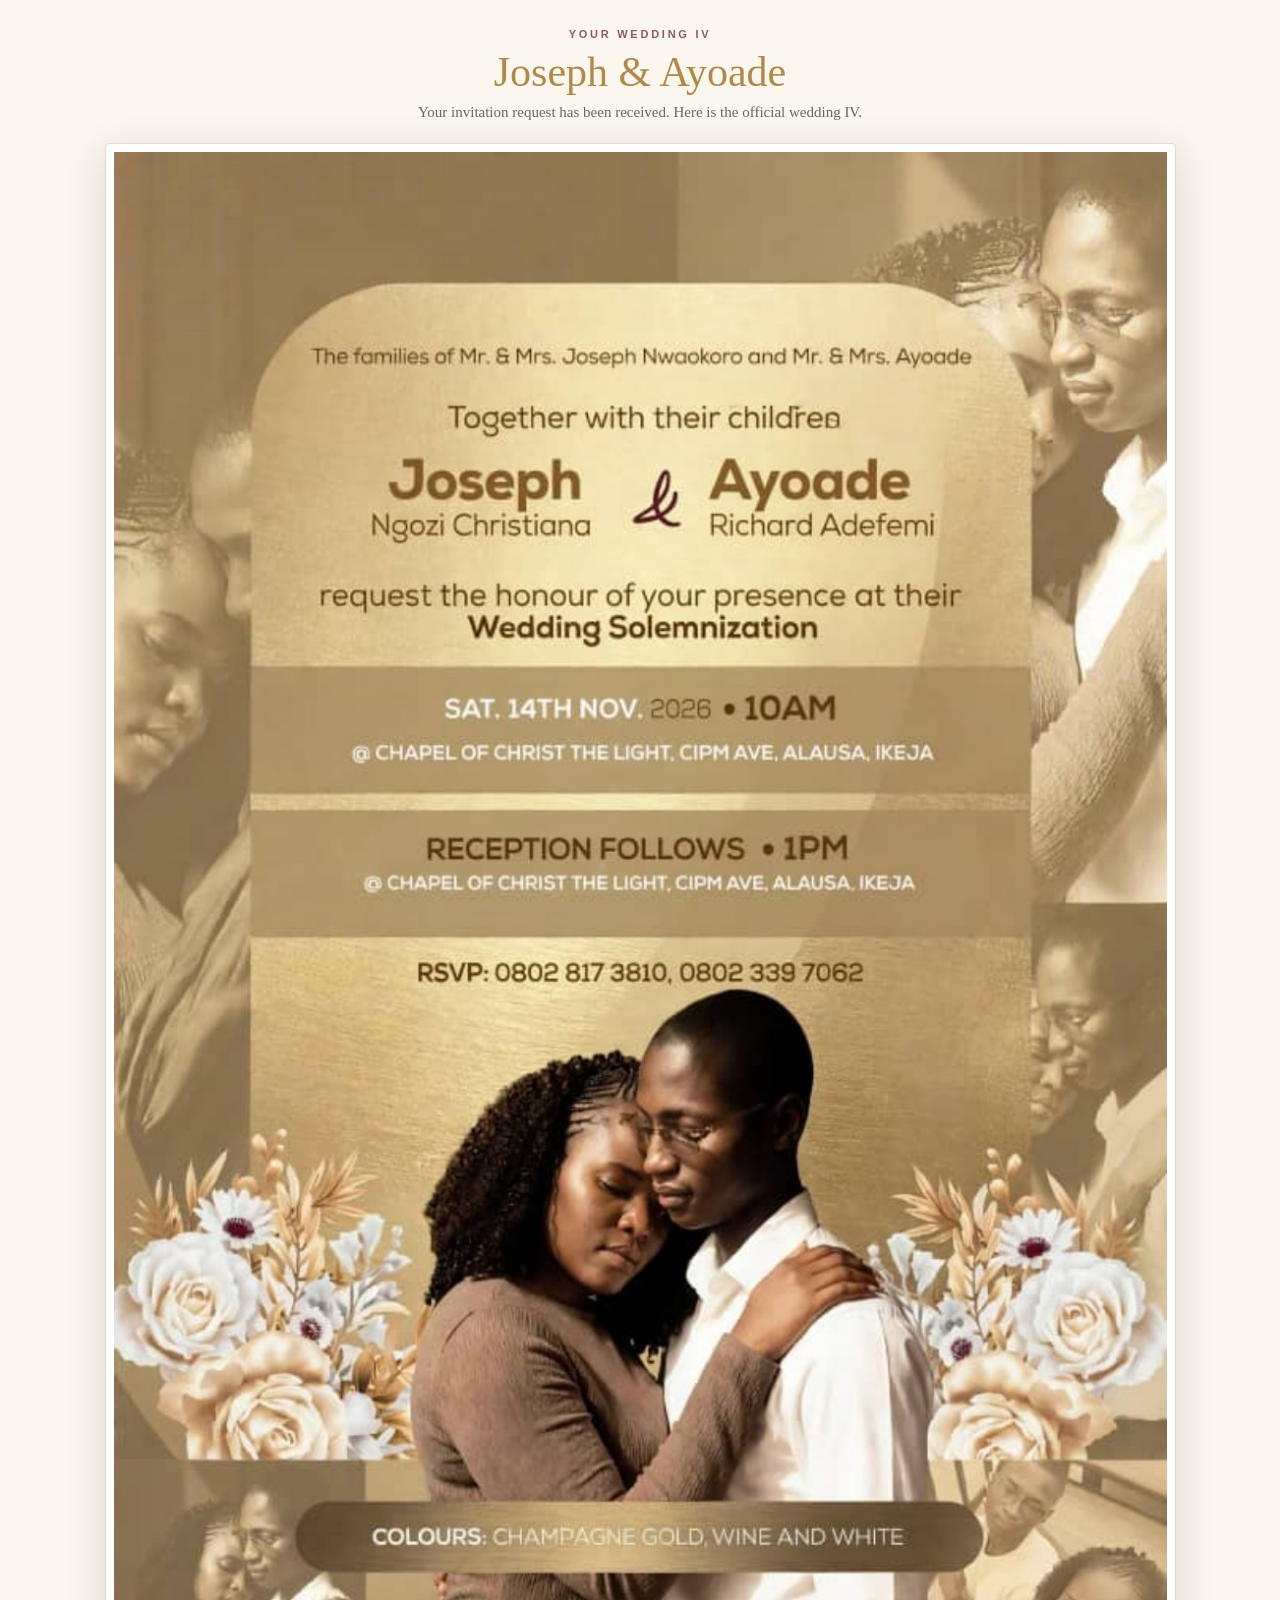
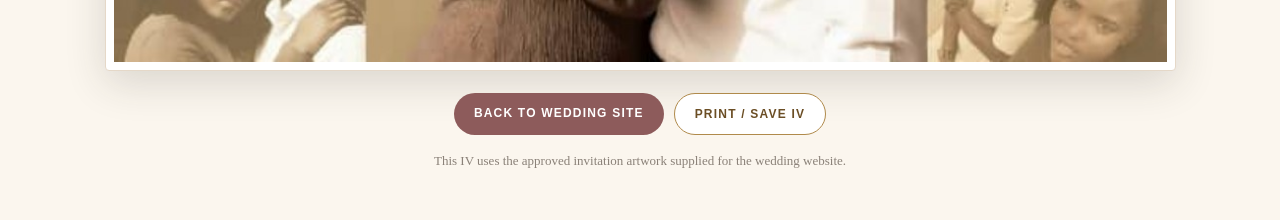
<file: invitation.html>
<!doctype html>
<html lang="en">

<head>
  <meta charset="UTF-8" />
  <meta name="viewport" content="width=device-width, initial-scale=1.0" />
  <title>Wedding IV | Joseph & Ayoade</title>
  <style>
    :root {
      --cream: #fbf6ee;
      --ink: #2d2926;
      --gold: #b08a4b;
      --rose: #8d5b5b;
    }

    * {
      box-sizing: border-box;
    }

    html,
    body {
      margin: 0;
      min-height: 100%;
      background: var(--cream);
      color: var(--ink);
    }

    body {
      font-family: Georgia, "Times New Roman", serif;
      padding: 28px 16px 48px;
    }

    .page {
      width: min(1071px, 100%);
      margin: auto;
      text-align: center;
    }

    .header {
      margin: 0 auto 18px;
    }

    .eyebrow {
      font:
        700 11px Arial,
        sans-serif;
      letter-spacing: 0.25em;
      text-transform: uppercase;
      color: var(--rose);
      margin-bottom: 8px;
    }

    h1 {
      margin: 0;
      color: var(--gold);
      font-size: clamp(26px, 4vw, 42px);
      font-weight: 400;
    }

    .sub {
      margin: 8px 0 22px;
      color: #6d655e;
      font-size: 15px;
    }

    .iv-wrap {
      background: white;
      padding: 8px;
      box-shadow: 0 12px 40px rgba(45, 41, 38, 0.16);
      border: 1px solid #e5d8c8;
      border-radius: 4px;
    }

    .iv {
      display: block;
      width: 100%;
      height: auto;
    }

    .actions {
      display: flex;
      gap: 10px;
      justify-content: center;
      flex-wrap: wrap;
      margin-top: 22px;
    }

    .actions a {
      display: inline-block;
      text-decoration: none;
      padding: 13px 20px;
      border-radius: 999px;
      font:
        700 12px Arial,
        sans-serif;
      letter-spacing: 0.1em;
      text-transform: uppercase;
    }

    .primary {
      background: var(--rose);
      color: white;
    }

    .secondary {
      border: 1px solid var(--gold);
      color: #6b4e25;
      background: white;
    }

    .note {
      margin: 16px auto 0;
      max-width: 650px;
      color: #8a8178;
      font-size: 13px;
      line-height: 1.6;
    }

    @media (max-width: 520px) {
      body {
        padding: 12px 8px 30px;
      }

      .iv-wrap {
        padding: 4px;
      }

      .sub {
        font-size: 14px;
      }
    }

    @media print {
      body {
        background: white;
        padding: 0;
      }

      .header,
      .actions,
      .note {
        display: none;
      }

      .iv-wrap {
        box-shadow: none;
        border: 0;
        padding: 0;
      }
    }
  </style>
</head>

<body>
  <main class="page">
    <header class="header">
      <div class="eyebrow">Your Wedding IV</div>
      <h1>Joseph &amp; Ayoade</h1>
      <p class="sub">
        Your invitation request has been received. Here is the official
        wedding IV.
      </p>
    </header>
    <div class="iv-wrap">
      <img class="iv"
        src="[data-uri]"
        alt="Wedding invitation for Joseph and Ayoade" />
    </div>
    <div class="actions">
      <a class="primary" href="./index.html">Back to Wedding Site</a>
      <a class="secondary" href="#" onclick="
            window.print();
            return false;
          ">Print / Save IV</a>
    </div>
    <p class="note">
      This IV uses the approved invitation artwork supplied for the wedding
      website.
    </p>
  </main>
</body>

</html>
</file>
